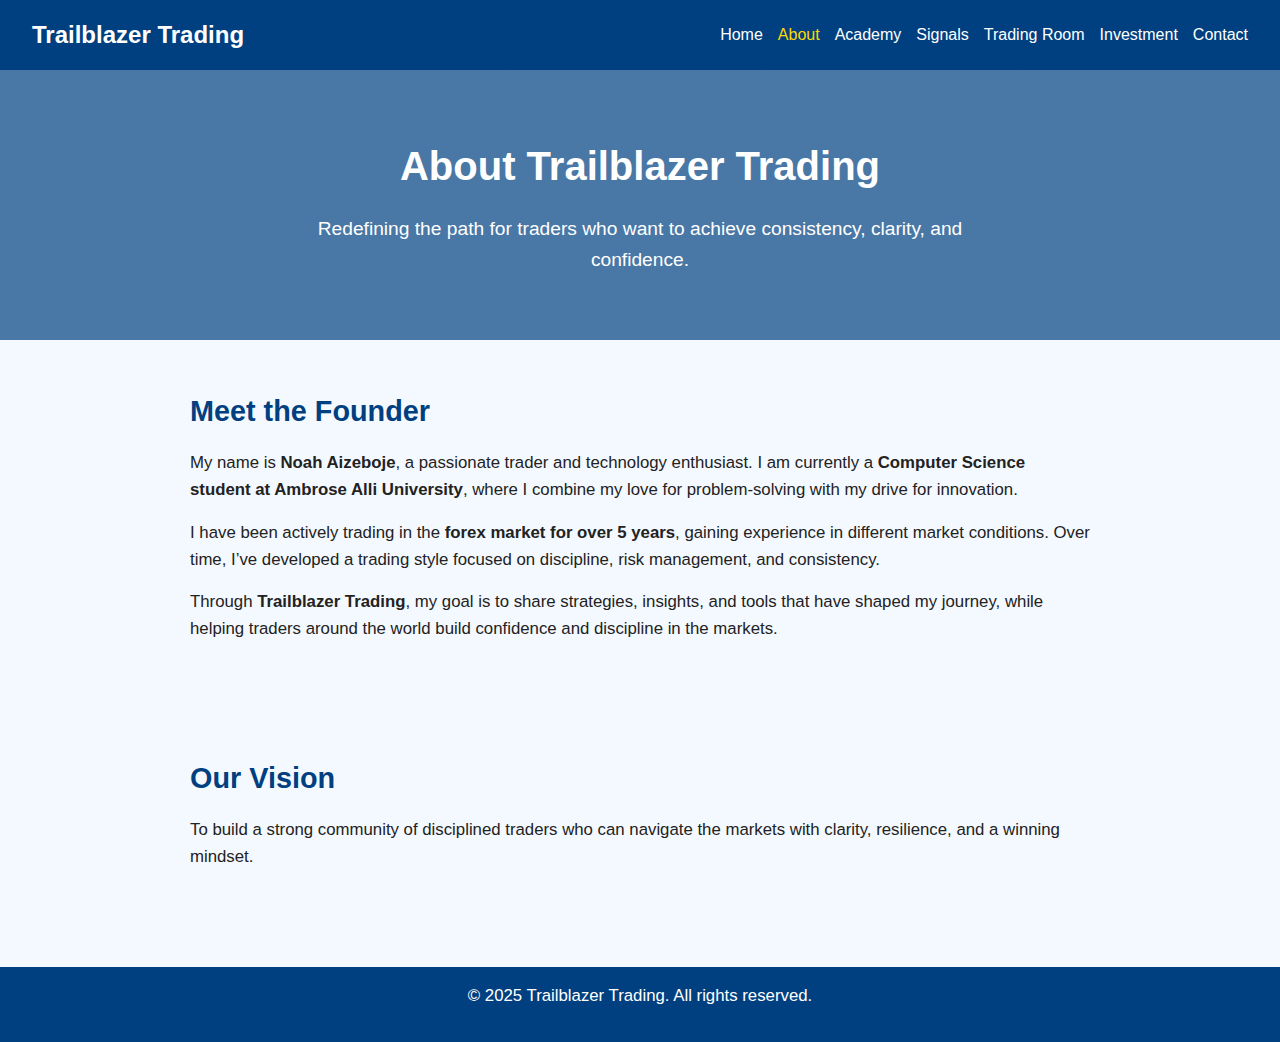
<file: about.html>
<!DOCTYPE html>
<html lang="en">
<head>
  <meta charset="UTF-8">
  <meta name="viewport" content="width=device-width, initial-scale=1.0">
  <title>About Us | Trailblazer Trading</title>
  <style>
    /* Reset */
    * {
      margin: 0;
      padding: 0;
      box-sizing: border-box;
    }

    body {
      font-family: "Segoe UI", Tahoma, Geneva, Verdana, sans-serif;
      line-height: 1.6;
      background: #f4f9ff;
      color: #222;
    }

    /* Navbar */
    nav {
      display: flex;
      justify-content: space-between;
      align-items: center;
      background: #004080;
      padding: 1rem 2rem;
      position: relative;
    }

    nav .logo {
      font-size: 1.5rem;
      font-weight: bold;
      color: #fff;
    }

    nav .menu {
      display: flex;
      gap: 15px;
    }

    nav .menu a {
      color: #fff;
      text-decoration: none;
      font-weight: 500;
      transition: color 0.3s;
    }

    nav .menu a:hover,
    nav .menu a.active {
      color: #ffd700;
    }

    /* Toggle Button */
    .toggle {
      display: none;
      flex-direction: column;
      cursor: pointer;
    }

    .toggle span {
      height: 3px;
      width: 25px;
      background: #fff;
      margin: 4px 0;
      border-radius: 5px;
    }

    /* Responsive */
    @media (max-width: 768px) {
      nav .menu {
        display: none;
        position: absolute;
        top: 60px;
        right: 0;
        background: #004080;
        flex-direction: column;
        width: 100%;
        text-align: center;
        padding: 1rem 0;
      }

      nav .menu.show {
        display: flex;
      }

      .toggle {
        display: flex;
      }
    }

    /* Hero Section */
    .hero {
      background: linear-gradient(rgba(0,64,128,0.7), rgba(0,64,128,0.7)),
                  url("https://source.unsplash.com/1600x600/?forex,trading,finance") center/cover;
      color: #fff;
      text-align: center;
      padding: 4rem 2rem;
    }

    .hero h1 {
      font-size: 2.5rem;
      margin-bottom: 1rem;
    }

    .hero p {
      font-size: 1.2rem;
      max-width: 700px;
      margin: auto;
    }

    /* Section Styles */
    section {
      padding: 3rem 2rem;
    }

    .container {
      max-width: 900px;
      margin: auto;
    }

    h2 {
      color: #004080;
      margin-bottom: 1rem;
      font-size: 1.8rem;
    }

    p {
      margin-bottom: 1rem;
      font-size: 1.05rem;
    }

    /* Footer */
    footer {
      background: #004080;
      color: #fff;
      text-align: center;
      padding: 1rem;
      margin-top: 2rem;
    }
  </style>
</head>
<body>

  <!-- Navigation -->
  <nav>
    <div class="logo">Trailblazer Trading</div>
    <div class="toggle" onclick="toggleMenu()">
      <span></span>
      <span></span>
      <span></span>
    </div>
    <div class="menu" id="menu">
      <a href="index.html">Home</a>
      <a href="about.html" class="active">About</a>
      <a href="academy.html">Academy</a>
      <a href="signals.html">Signals</a>
      <a href="trading.html">Trading Room</a>
      <a href="investment.html">Investment</a>
      <a href="contact.html">Contact</a>
    </div>
  </nav>

  <!-- Hero Section -->
  <section class="hero">
    <h1>About Trailblazer Trading</h1>
    <p>Redefining the path for traders who want to achieve consistency, clarity, and confidence.</p>
  </section>

  <!-- About Section -->
  <section class="about">
    <div class="container">
      <h2>Meet the Founder</h2>
      <p>
        My name is <strong>Noah Aizeboje</strong>, a passionate trader and technology enthusiast.  
        I am currently a <strong>Computer Science student at Ambrose Alli University</strong>, 
        where I combine my love for problem-solving with my drive for innovation.  
      </p>
      <p>
        I have been actively trading in the <strong>forex market for over 5 years</strong>, 
        gaining experience in different market conditions. Over time, I’ve developed a trading 
        style focused on discipline, risk management, and consistency.  
      </p>
      <p>
        Through <strong>Trailblazer Trading</strong>, my goal is to share strategies, insights, 
        and tools that have shaped my journey, while helping traders around the world build 
        confidence and discipline in the markets.
      </p>
    </div>
  </section>

  <!-- Vision Section -->
  <section class="vision">
    <div class="container">
      <h2>Our Vision</h2>
      <p>
        To build a strong community of disciplined traders who can navigate the markets 
        with clarity, resilience, and a winning mindset.
      </p>
    </div>
  </section>

  <!-- Footer -->
  <footer>
    <p>&copy; 2025 Trailblazer Trading. All rights reserved.</p>
  </footer>

  <script>
    function toggleMenu() {
      document.getElementById("menu").classList.toggle("show");
    }
  </script>

</body>
</html>
</file>
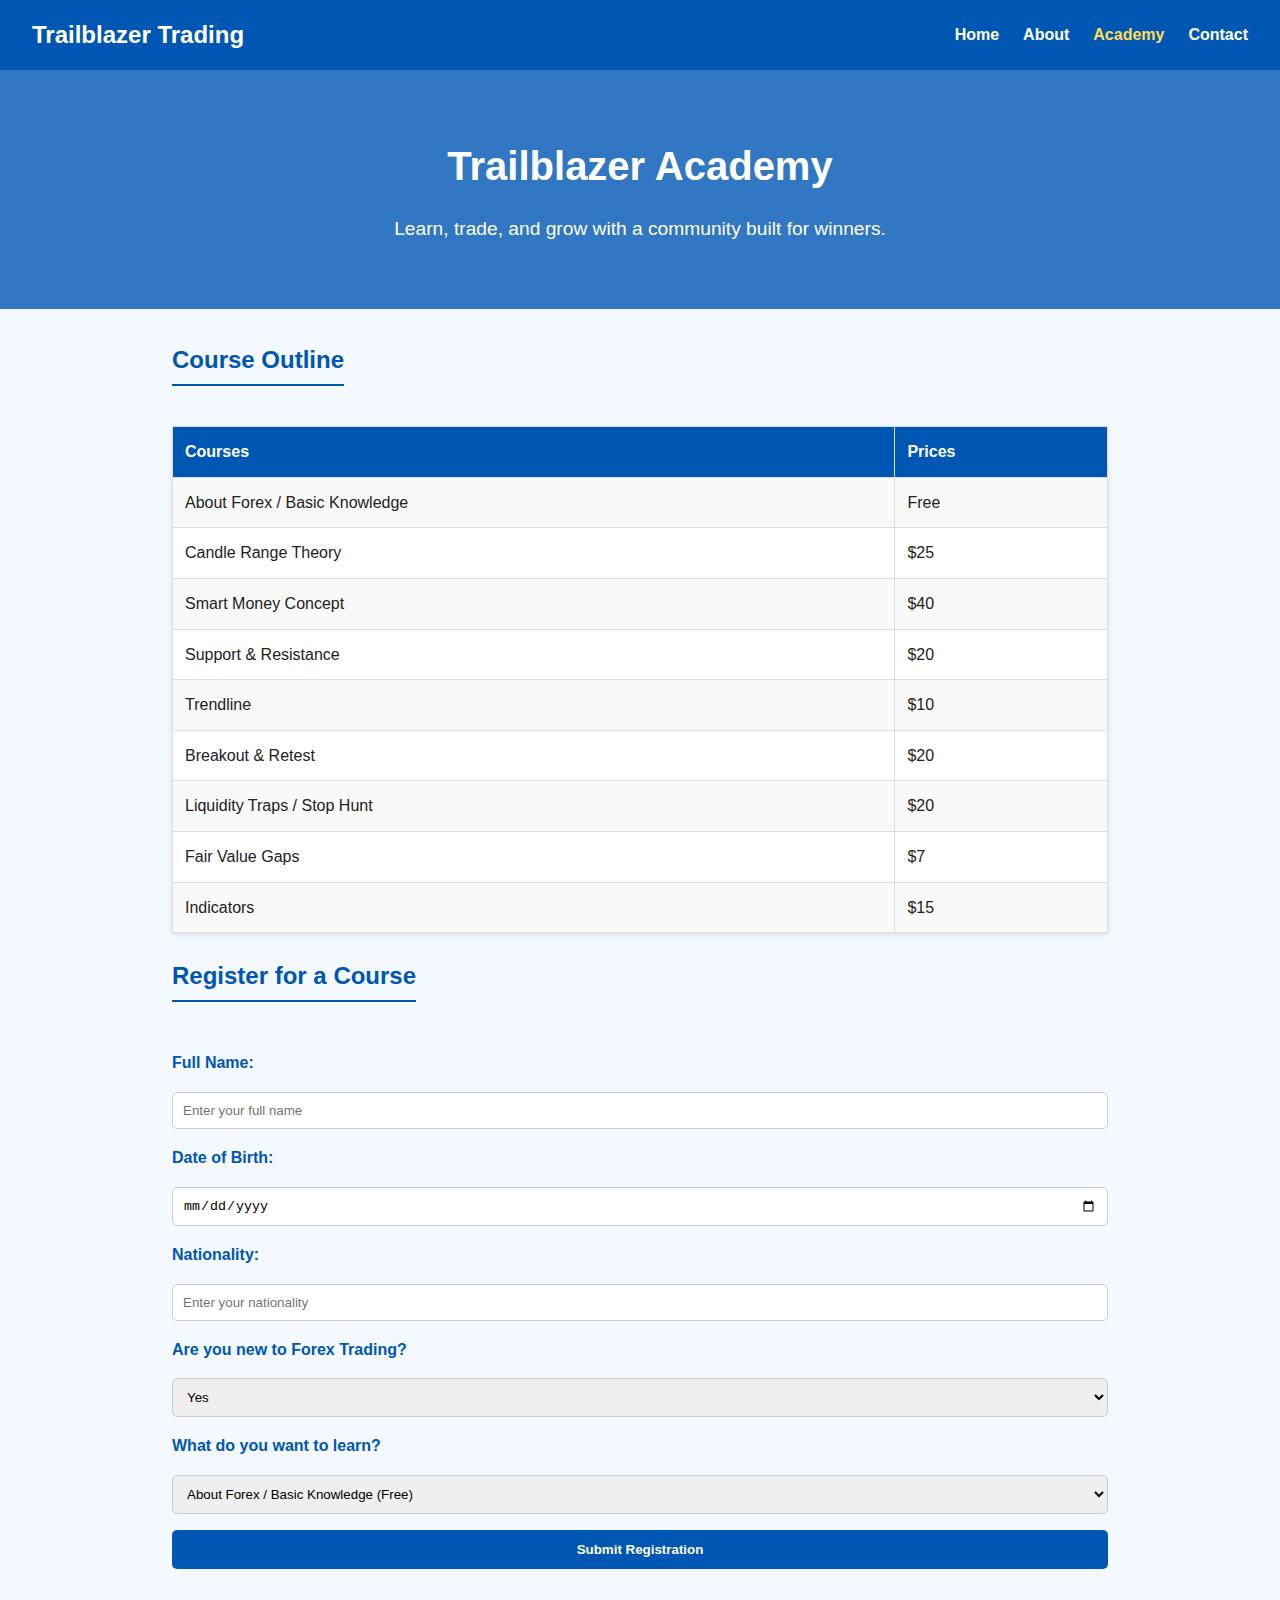
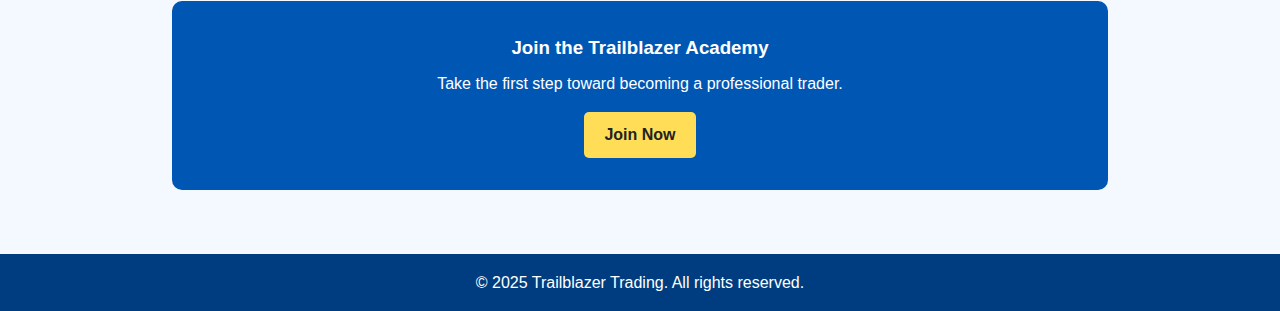
<file: Academy.html>
<!DOCTYPE html>  
<html lang="en">  
<head>  
  <meta charset="UTF-8">  
  <meta name="viewport" content="width=device-width, initial-scale=1.0">  
  <title>Academy - Trailblazer Trading</title>  
  <style>
    /* General Reset */
    * {
      margin: 0;
      padding: 0;
      box-sizing: border-box;
    }

    body {
      font-family: Arial, sans-serif;
      line-height: 1.6;
      background: #f4f9ff;
      color: #222;
    }

    /* Navbar */
    header {
      background: #0056b3;
      color: white;
      padding: 1rem 2rem;
    }

    .navbar {
      display: flex;
      justify-content: space-between;
      align-items: center;
    }

    .logo {
      font-size: 1.5rem;
      font-weight: bold;
    }

    .nav-links {
      list-style: none;
      display: flex;
      gap: 1.5rem;
    }

    .nav-links a {
      color: white;
      text-decoration: none;
      font-weight: bold;
      transition: 0.3s;
    }

    .nav-links a:hover,
    .nav-links .active {
      color: #ffdd57;
    }

    /* Hero Section */
    .hero {
      text-align: center;
      background: linear-gradient(rgba(0, 86, 179, 0.8), rgba(0, 86, 179, 0.8)),
                  url("https://images.unsplash.com/photo-1569025690938-a00729c9e1f9?ixlib=rb-4.0.3&auto=format&fit=crop&w=1350&q=80") center/cover;
      color: white;
      padding: 4rem 2rem;
    }

    .hero h1 {
      font-size: 2.5rem;
      margin-bottom: 1rem;
    }

    .hero p {
      font-size: 1.2rem;
    }

    /* Academy Content */
    .academy-content {
      padding: 2rem;
      max-width: 1000px;
      margin: auto;
    }

    .academy-content h2 {
      color: #0056b3;
      margin-bottom: 1rem;
      border-bottom: 2px solid #0056b3;
      display: inline-block;
      padding-bottom: 0.3rem;
    }

    /* Table */
    .course-table {
      width: 100%;
      border-collapse: collapse;
      margin: 1.5rem 0;
      background: white;
      box-shadow: 0 2px 6px rgba(0,0,0,0.1);
    }

    .course-table th, .course-table td {
      border: 1px solid #ddd;
      padding: 12px;
      text-align: left;
    }

    .course-table th {
      background: #0056b3;
      color: white;
    }

    .course-table tr:nth-child(even) {
      background: #f9f9f9;
    }

    /* Form */
    .enroll-form {
      margin: 2rem 0;
      display: flex;
      flex-direction: column;
      gap: 1rem;
    }

    .enroll-form label {
      font-weight: bold;
      color: #0056b3;
    }

    .enroll-form input, 
    .enroll-form select {
      padding: 10px;
      border: 1px solid #ccc;
      border-radius: 5px;
    }

    .enroll-form button {
      background: #0056b3;
      color: white;
      padding: 12px;
      border: none;
      border-radius: 5px;
      cursor: pointer;
      font-weight: bold;
      transition: 0.3s;
    }

    .enroll-form button:hover {
      background: #003d80;
    }

    /* CTA Box */
    .cta-box {
      background: #0056b3;
      color: white;
      text-align: center;
      padding: 2rem;
      margin-top: 2rem;
      border-radius: 10px;
    }

    .cta-box h3 {
      margin-bottom: 0.5rem;
    }

    .cta-box .btn {
      display: inline-block;
      margin-top: 1rem;
      padding: 10px 20px;
      background: #ffdd57;
      color: #222;
      border-radius: 5px;
      text-decoration: none;
      font-weight: bold;
      transition: 0.3s;
    }

    .cta-box .btn:hover {
      background: #ffc107;
    }

    /* Footer */
    footer {
      text-align: center;
      background: #003d80;
      color: white;
      padding: 1rem;
      margin-top: 2rem;
    }
  </style>  
</head>  
<body class="academy-page">  
  <header>  
    <nav class="navbar">  
      <div class="logo">Trailblazer Trading</div>  
      <ul class="nav-links">  
        <li><a href="index.html">Home</a></li>  
        <li><a href="about.html">About</a></li>  
        <li><a href="academy.html" class="active">Academy</a></li>  
        <li><a href="contact.html">Contact</a></li>  
      </ul>  
    </nav>  
  </header>  
  
  <section class="hero">  
    <h1>Trailblazer Academy</h1>  
    <p>Learn, trade, and grow with a community built for winners.</p>  
  </section>  
  
  <section class="academy-content">  
    <h2>Course Outline</h2>  
    <table class="course-table">  
      <tr>  
        <th>Courses</th>  
        <th>Prices</th>  
      </tr>  
      <tr><td>About Forex / Basic Knowledge</td><td>Free</td></tr>  
      <tr><td>Candle Range Theory</td><td>$25</td></tr>  
      <tr><td>Smart Money Concept</td><td>$40</td></tr>  
      <tr><td>Support & Resistance</td><td>$20</td></tr>  
      <tr><td>Trendline</td><td>$10</td></tr>  
      <tr><td>Breakout & Retest</td><td>$20</td></tr>  
      <tr><td>Liquidity Traps / Stop Hunt</td><td>$20</td></tr>  
      <tr><td>Fair Value Gaps</td><td>$7</td></tr>  
      <tr><td>Indicators</td><td>$15</td></tr>  
    </table>  
  
    <h2>Register for a Course</h2>  
    <form class="enroll-form" action="#" method="post">  
      <label for="name">Full Name:</label>  
      <input type="text" id="name" name="name" placeholder="Enter your full name" required>  
  
      <label for="dob">Date of Birth:</label>  
      <input type="date" id="dob" name="dob" required>  
  
      <label for="nationality">Nationality:</label>  
      <input type="text" id="nationality" name="nationality" placeholder="Enter your nationality" required>  
  
      <label for="new">Are you new to Forex Trading?</label>  
      <select id="new" name="new">  
        <option value="Yes">Yes</option>  
        <option value="No">No</option>  
      </select>  
  
      <label for="course">What do you want to learn?</label>  
      <select id="course" name="course" required>  
        <option value="About Forex">About Forex / Basic Knowledge (Free)</option>  
        <option value="Candle Range Theory">Candle Range Theory - $25</option>  
        <option value="Smart Money Concept">Smart Money Concept - $40</option>  
        <option value="Support & Resistance">Support & Resistance - $20</option>  
        <option value="Trendline">Trendline - $10</option>  
        <option value="Breakout & Retest">Breakout & Retest - $20</option>  
        <option value="Liquidity Traps">Liquidity Traps / Stop Hunt - $20</option>  
        <option value="Fair Value Gaps">Fair Value Gaps - $7</option>  
        <option value="Indicators">Indicators - $15</option>  
      </select>  
  
      <button type="submit">Submit Registration</button>  
    </form>  
  
    <div class="cta-box">  
      <h3>Join the Trailblazer Academy</h3>  
      <p>Take the first step toward becoming a professional trader.</p>  
      <a href="contact.html" class="btn">Join Now</a>  
    </div>  
  </section>  
  
  <footer>  
    <p>&copy; 2025 Trailblazer Trading. All rights reserved.</p>  
  </footer>  
</body>  
</html>
</file>
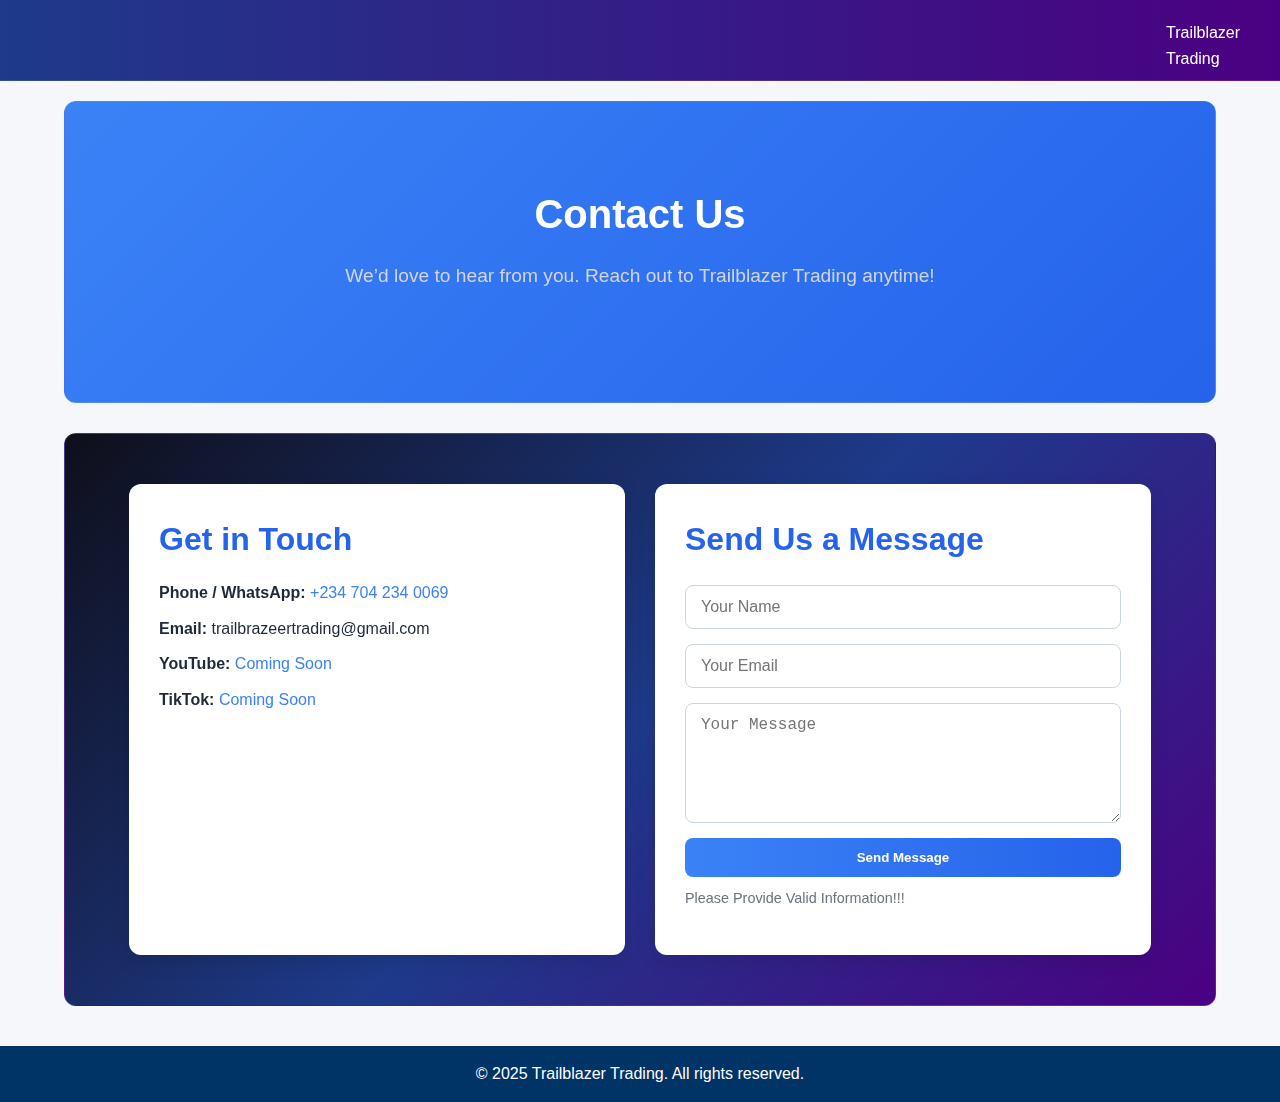
<file: Contact.html>
<!DOCTYPE html>
<html lang="en">
<head>
  <meta charset="UTF-8">
  <meta name="viewport" content="width=device-width, initial-scale=1.0">
  <title>Contact Us - Trailblazer Trading</title>
  <link rel="stylesheet" href="style.css">
</head>
<body>
  <header>
    <nav class="navbar">
      <div class="logo">Trailblazer Trading</div>
      <ul class="nav-links">
        <li><a href="index.html">Home</a></li>
        <li><a href="about.html">About</a></li>
        <li><a href="contact.html" class="active">Contact</a></li>
      </ul>
    </nav>
  </header>

  <section class="hero">
    <h1>Contact Us</h1>
    <p>We’d love to hear from you. Reach out to Trailblazer Trading anytime!</p>
  </section>

  <section class="contact-container">
    <div class="contact-info">
      <h2>Get in Touch</h2>
      <p><strong>Phone / WhatsApp:</strong> <a href="https://wa.me/2347042340069" target="_blank">+234 704 234 0069</a></p>
      <p><strong>Email:</strong> trailbrazeertrading@gmail.com </p>
      <p><strong>YouTube:</strong> <a href="#" target="_blank">Coming Soon</a></p>
      <p><strong>TikTok:</strong> <a href="#" target="_blank">Coming Soon</a></p>
    </div>

    <div class="contact-form">
      <h2>Send Us a Message</h2>
      <form>
        <input type="text" name="name" placeholder="Your Name" required>
        <input type="email" name="email" placeholder="Your Email" required>
        <textarea name="message" placeholder="Your Message" required></textarea>
        <button type="submit">Send Message</button>
      </form>
      <p class="note"> Please Provide Valid Information!!! </p>
    </div>
  </section>

  <footer>
    <p>&copy; 2025 Trailblazer Trading. All rights reserved.</p>
  </footer>
</body>
</html>
</file>
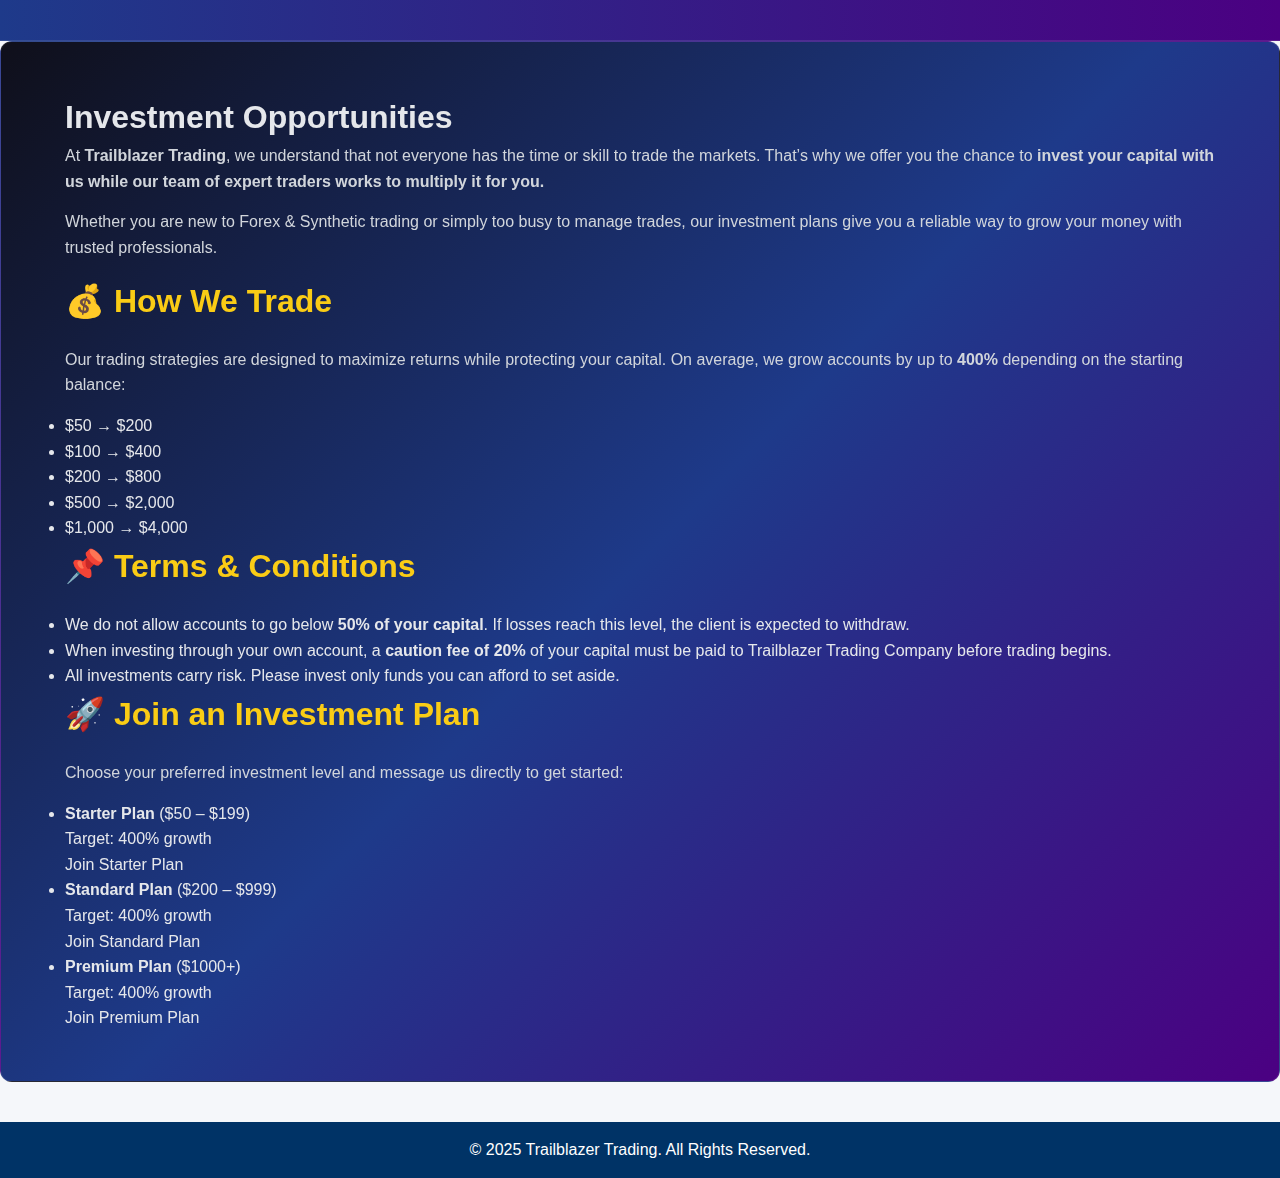
<file: investment.html>
<!DOCTYPE html>
<html lang="en">
<head>
  <meta charset="UTF-8">
  <meta name="viewport" content="width=device-width, initial-scale=1.0">
  <title>Investment - Trailblazer Trading</title>
  <link rel="stylesheet" href="style.css">
</head>
<body>
  <header>
    <nav>
      <ul>
        <li><a href="index.html">Home</a></li>
        <li><a href="about.html">About</a></li>
        <li><a href="academy.html">Academy</a></li>
        <li><a href="livetrading.html">Live Trading</a></li>
        <li><a href="signals.html">Signals</a></li>
        <li><a href="investment.html" class="active">Investment</a></li>
        <li><a href="contact.html">Contact</a></li>
      </ul>
    </nav>
  </header>

  <main>
    <section>
      <h1>Investment Opportunities</h1>
      <p>
        At <strong>Trailblazer Trading</strong>, we understand that not everyone has the time or skill to trade the markets. 
        That’s why we offer you the chance to <strong>invest your capital with us while our team of expert traders 
        works to multiply it for you.</strong>
      </p>

      <p>
        Whether you are new to Forex & Synthetic trading or simply too busy to manage trades, 
        our investment plans give you a reliable way to grow your money with trusted professionals.
      </p>

      <h2>💰 How We Trade</h2>
      <p>Our trading strategies are designed to maximize returns while protecting your capital. On average, we grow accounts by up to <strong>400%</strong> depending on the starting balance:</p>
      <ul>
        <li>$50 → $200</li>
        <li>$100 → $400</li>
        <li>$200 → $800</li>
        <li>$500 → $2,000</li>
        <li>$1,000 → $4,000</li>
      </ul>

      <h2>📌 Terms & Conditions</h2>
      <ul>
        <li>We do not allow accounts to go below <strong>50% of your capital</strong>. If losses reach this level, the client is expected to withdraw.</li>
        <li>When investing through your own account, a <strong>caution fee of 20%</strong> of your capital must be paid to Trailblazer Trading Company before trading begins.</li>
        <li>All investments carry risk. Please invest only funds you can afford to set aside.</li>
      </ul>

      <h2>🚀 Join an Investment Plan</h2>
      <p>Choose your preferred investment level and message us directly to get started:</p>

      <div class="investment-plans">
        <ul>
          <li>
            <strong>Starter Plan</strong> ($50 – $199)<br>
            Target: 400% growth<br>
            <a href="https://wa.me/2347042340069?text=Hello%20my%20name%20is%20()%20and%20I%20am%20interested%20in%20the%20Starter%20investment%20plan%20with%20()%20capital." target="_blank">
              Join Starter Plan
            </a>
          </li>
          <li>
            <strong>Standard Plan</strong> ($200 – $999)<br>
            Target: 400% growth<br>
            <a href="https://wa.me/2347042340069?text=Hello%20my%20name%20is%20()%20and%20I%20am%20interested%20in%20the%20Standard%20investment%20plan%20with%20()%20capital." target="_blank">
              Join Standard Plan
            </a>
          </li>
          <li>
            <strong>Premium Plan</strong> ($1000+)<br>
            Target: 400% growth<br>
            <a href="https://wa.me/2347042340069?text=Hello%20my%20name%20is%20()%20and%20I%20am%20interested%20in%20the%20Premium%20investment%20plan%20with%20()%20capital." target="_blank">
              Join Premium Plan
            </a>
          </li>
        </ul>
      </div>
    </section>
  </main>

  <footer>
    <p>© 2025 Trailblazer Trading. All Rights Reserved.</p>
  </footer>
</body>
</html>
</file>
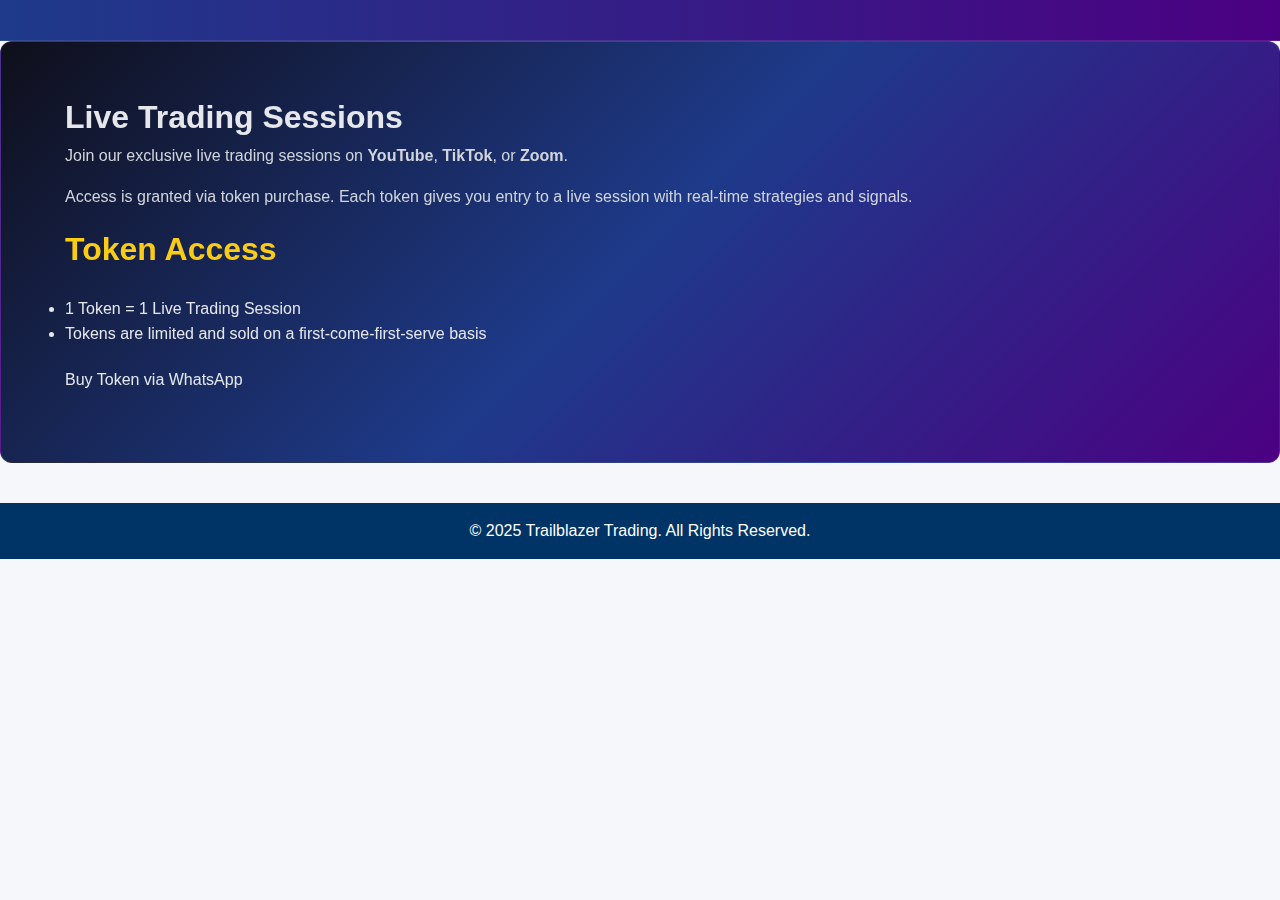
<file: livetrading.html>
<!DOCTYPE html>
<html lang="en">
<head>
  <meta charset="UTF-8">
  <meta name="viewport" content="width=device-width, initial-scale=1.0">
  <title>Live Trading - Trailblazer Trading</title>
  <link rel="stylesheet" href="style.css">
</head>
<body>
  <header>
    <nav>
      <ul>
        <li><a href="index.html">Home</a></li>
        <li><a href="about.html">About</a></li>
        <li><a href="academy.html">Academy</a></li>
        <li><a href="livetrading.html" class="active">Live Trading</a></li>
        <li><a href="contact.html">Contact</a></li>
      </ul>
    </nav>
  </header>

  <main>
    <section>
      <h1>Live Trading Sessions</h1>
      <p>Join our exclusive live trading sessions on <strong>YouTube</strong>, <strong>TikTok</strong>, or <strong>Zoom</strong>.</p>
      <p>Access is granted via token purchase. Each token gives you entry to a live session with real-time strategies and signals.</p>

      <h2>Token Access</h2>
      <ul>
        <li>1 Token = 1 Live Trading Session</li>
        <li>Tokens are limited and sold on a first-come-first-serve basis</li>
      </ul>

      <div style="margin:20px 0;">
        <a href="https://wa.me/2347042340069" target="_blank" class="btn">Buy Token via WhatsApp</a>
      </div>
    </section>
  </main>

  <footer>
    <p>© 2025 Trailblazer Trading. All Rights Reserved.</p>
  </footer>
</body>
</html>
</file>
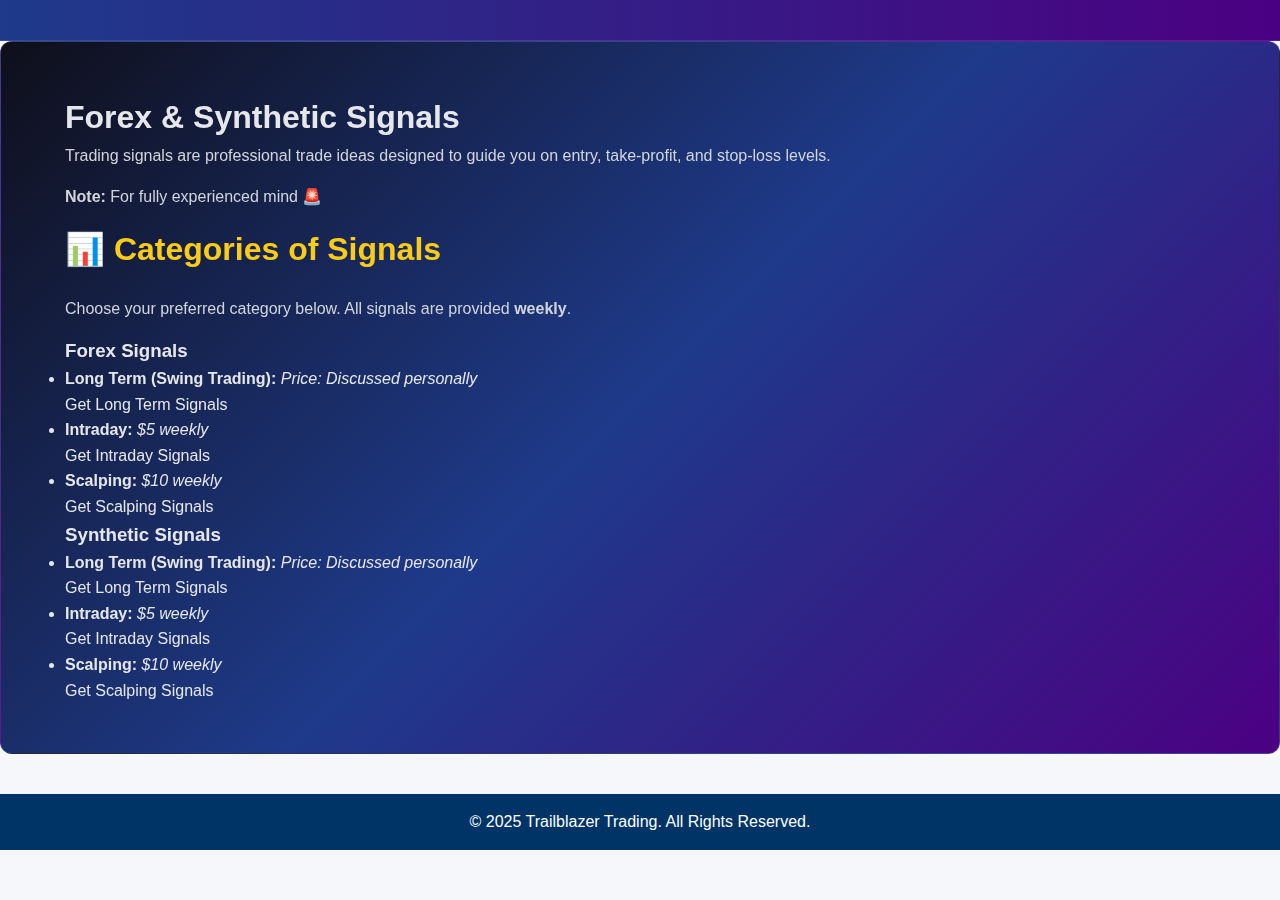
<file: Signal.html>
<!DOCTYPE html>
<html lang="en">
<head>
  <meta charset="UTF-8">
  <meta name="viewport" content="width=device-width, initial-scale=1.0">
  <title>Signals - Trailblazer Trading</title>
  <link rel="stylesheet" href="style.css">
</head>
<body>
  <header>
    <nav>
      <ul>
        <li><a href="index.html">Home</a></li>
        <li><a href="about.html">About</a></li>
        <li><a href="academy.html">Academy</a></li>
        <li><a href="livetrading.html">Live Trading</a></li>
        <li><a href="signals.html" class="active">Signals</a></li>
        <li><a href="contact.html">Contact</a></li>
      </ul>
    </nav>
  </header>

  <main>
    <section>
      <h1>Forex & Synthetic Signals</h1>
      <p>
        Trading signals are professional trade ideas designed to guide you on entry, 
        take-profit, and stop-loss levels. 
      </p>
      <p><strong>Note:</strong> For fully experienced mind 🚨</p>

      <h2>📊 Categories of Signals</h2>
      <p>Choose your preferred category below. All signals are provided <strong>weekly</strong>.</p>

      <div class="signal-category">
        <h3>Forex Signals</h3>
        <ul>
          <li>
            <strong>Long Term (Swing Trading):</strong> <em>Price: Discussed personally</em><br>
            <a href="https://wa.me/2347042340069?text=Hello%20my%20name%20is%20()%20and%20I%20am%20coming%20for%20Long%20Term%20Forex%20signals%20at%20(personally%20discussed)%20weekly." target="_blank">
              Get Long Term Signals
            </a>
          </li>
          <li>
            <strong>Intraday:</strong> <em>$5 weekly</em><br>
            <a href="https://wa.me/2347042340069?text=Hello%20my%20name%20is%20()%20and%20I%20am%20coming%20for%20Intraday%20Forex%20signals%20at%20$5%20weekly." target="_blank">
              Get Intraday Signals
            </a>
          </li>
          <li>
            <strong>Scalping:</strong> <em>$10 weekly</em><br>
            <a href="https://wa.me/2347042340069?text=Hello%20my%20name%20is%20()%20and%20I%20am%20coming%20for%20Scalping%20Forex%20signals%20at%20$10%20weekly." target="_blank">
              Get Scalping Signals
            </a>
          </li>
        </ul>
      </div>

      <div class="signal-category">
        <h3>Synthetic Signals</h3>
        <ul>
          <li>
            <strong>Long Term (Swing Trading):</strong> <em>Price: Discussed personally</em><br>
            <a href="https://wa.me/2347042340069?text=Hello%20my%20name%20is%20()%20and%20I%20am%20coming%20for%20Long%20Term%20Synthetic%20signals%20at%20(personally%20discussed)%20weekly." target="_blank">
              Get Long Term Signals
            </a>
          </li>
          <li>
            <strong>Intraday:</strong> <em>$5 weekly</em><br>
            <a href="https://wa.me/2347042340069?text=Hello%20my%20name%20is%20()%20and%20I%20am%20coming%20for%20Intraday%20Synthetic%20signals%20at%20$5%20weekly." target="_blank">
              Get Intraday Signals
            </a>
          </li>
          <li>
            <strong>Scalping:</strong> <em>$10 weekly</em><br>
            <a href="https://wa.me/2347042340069?text=Hello%20my%20name%20is%20()%20and%20I%20am%20coming%20for%20Scalping%20Synthetic%20signals%20at%20$10%20weekly." target="_blank">
              Get Scalping Signals
            </a>
          </li>
        </ul>
      </div>

    </section>
  </main>

  <footer>
    <p>© 2025 Trailblazer Trading. All Rights Reserved.</p>
  </footer>
</body>
</html>
</file>
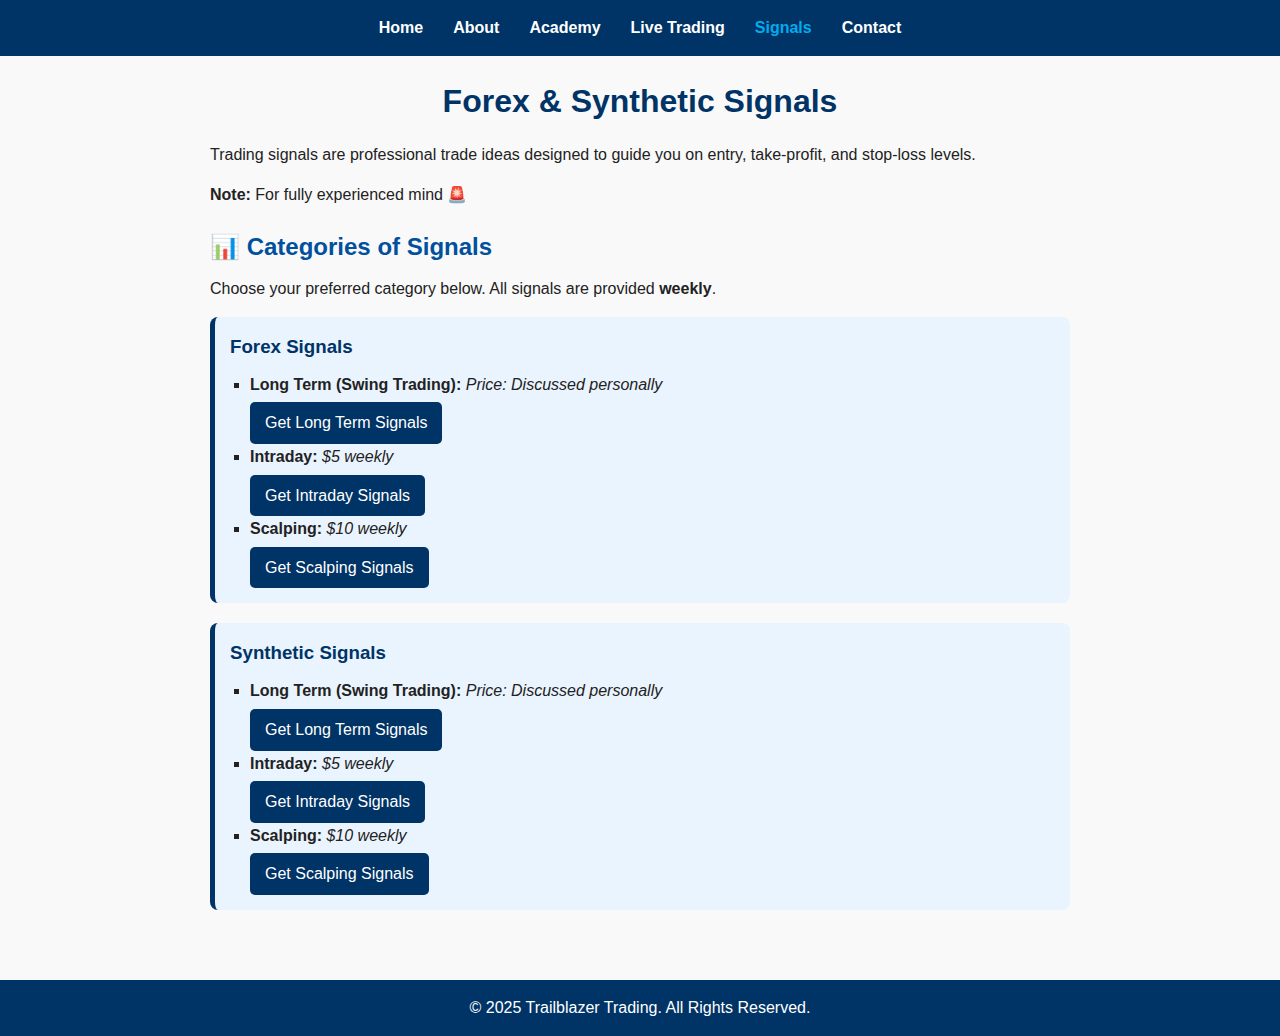
<file: signal.html>
<!DOCTYPE html>
<html lang="en">
<head>
  <meta charset="UTF-8">
  <meta name="viewport" content="width=device-width, initial-scale=1.0">
  <title>Signals - Trailblazer Trading</title>
  <style>
    /* General reset */
    * {
      margin: 0;
      padding: 0;
      box-sizing: border-box;
    }

    body {
      font-family: Arial, sans-serif;
      line-height: 1.6;
      background-color: #f9f9f9;
      color: #222;
    }

    /* Header */
    header {
      background: #003366;
      color: #fff;
      padding: 15px 20px;
    }

    nav ul {
      list-style: none;
      display: flex;
      justify-content: center;
      flex-wrap: wrap;
    }

    nav ul li {
      margin: 0 15px;
    }

    nav ul li a {
      text-decoration: none;
      color: white;
      font-weight: bold;
      transition: color 0.3s ease;
    }

    nav ul li a:hover,
    nav ul li a.active {
      color: #00aced;
    }

    /* Main */
    main {
      padding: 20px;
      max-width: 900px;
      margin: auto;
    }

    main h1 {
      text-align: center;
      color: #003366;
      margin-bottom: 15px;
    }

    main p {
      margin-bottom: 15px;
    }

    h2 {
      margin: 20px 0 10px;
      color: #00509e;
    }

    .signal-category {
      background: #eaf4ff;
      border-left: 5px solid #003366;
      padding: 15px;
      margin-bottom: 20px;
      border-radius: 8px;
    }

    .signal-category h3 {
      color: #003366;
      margin-bottom: 10px;
    }

    .signal-category ul {
      list-style: square;
      padding-left: 20px;
    }

    .signal-category a {
      display: inline-block;
      margin-top: 5px;
      padding: 8px 15px;
      background: #003366;
      color: white;
      border-radius: 5px;
      text-decoration: none;
      transition: background 0.3s ease;
    }

    .signal-category a:hover {
      background: #00509e;
    }

    /* Footer */
    footer {
      text-align: center;
      padding: 15px;
      margin-top: 30px;
      background: #003366;
      color: white;
    }
  </style>
</head>
<body>
  <header>
    <nav>
      <ul>
        <li><a href="index.html">Home</a></li>
        <li><a href="about.html">About</a></li>
        <li><a href="academy.html">Academy</a></li>
        <li><a href="livetrading.html">Live Trading</a></li>
        <li><a href="signals.html" class="active">Signals</a></li>
        <li><a href="contact.html">Contact</a></li>
      </ul>
    </nav>
  </header>

  <main>
    <section>
      <h1>Forex & Synthetic Signals</h1>
      <p>
        Trading signals are professional trade ideas designed to guide you on entry, 
        take-profit, and stop-loss levels. 
      </p>
      <p><strong>Note:</strong> For fully experienced mind 🚨</p>

      <h2>📊 Categories of Signals</h2>
      <p>Choose your preferred category below. All signals are provided <strong>weekly</strong>.</p>

      <div class="signal-category">
        <h3>Forex Signals</h3>
        <ul>
          <li>
            <strong>Long Term (Swing Trading):</strong> <em>Price: Discussed personally</em><br>
            <a href="https://wa.me/2347042340069?text=Hello%20my%20name%20is%20()%20and%20I%20am%20coming%20for%20Long%20Term%20Forex%20signals%20at%20(personally%20discussed)%20weekly." target="_blank">
              Get Long Term Signals
            </a>
          </li>
          <li>
            <strong>Intraday:</strong> <em>$5 weekly</em><br>
            <a href="https://wa.me/2347042340069?text=Hello%20my%20name%20is%20()%20and%20I%20am%20coming%20for%20Intraday%20Forex%20signals%20at%20$5%20weekly." target="_blank">
              Get Intraday Signals
            </a>
          </li>
          <li>
            <strong>Scalping:</strong> <em>$10 weekly</em><br>
            <a href="https://wa.me/2347042340069?text=Hello%20my%20name%20is%20()%20and%20I%20am%20coming%20for%20Scalping%20Forex%20signals%20at%20$10%20weekly." target="_blank">
              Get Scalping Signals
            </a>
          </li>
        </ul>
      </div>

      <div class="signal-category">
        <h3>Synthetic Signals</h3>
        <ul>
          <li>
            <strong>Long Term (Swing Trading):</strong> <em>Price: Discussed personally</em><br>
            <a href="https://wa.me/2347042340069?text=Hello%20my%20name%20is%20()%20and%20I%20am%20coming%20for%20Long%20Term%20Synthetic%20signals%20at%20(personally%20discussed)%20weekly." target="_blank">
              Get Long Term Signals
            </a>
          </li>
          <li>
            <strong>Intraday:</strong> <em>$5 weekly</em><br>
            <a href="https://wa.me/2347042340069?text=Hello%20my%20name%20is%20()%20and%20I%20am%20coming%20for%20Intraday%20Synthetic%20signals%20at%20$5%20weekly." target="_blank">
              Get Intraday Signals
            </a>
          </li>
          <li>
            <strong>Scalping:</strong> <em>$10 weekly</em><br>
            <a href="https://wa.me/2347042340069?text=Hello%20my%20name%20is%20()%20and%20I%20am%20coming%20for%20Scalping%20Synthetic%20signals%20at%20$10%20weekly." target="_blank">
              Get Scalping Signals
            </a>
          </li>
        </ul>
      </div>

    </section>
  </main>

  <footer>
    <p>© 2025 Trailblazer Trading. All Rights Reserved.</p>
  </footer>
</body>
</html>
</file>
<file: style.css>
/* Global Reset */
* {
  margin: 0;
  padding: 0;
  box-sizing: border-box;
}

body {
  font-family: 'Inter', sans-serif;
  background-color: #0f0f1a; /* dark background behind sections */
  color: #e5e7eb;
  line-height: 1.6;
}

a {
  text-decoration: none;
  color: inherit;
}

/* Header / Navigation */
header {
  display: flex;
  justify-content: space-between;
  align-items: center;
  padding: 20px 5%;
  background: linear-gradient(90deg, #1e3a8a, #4b0082);
  color: white;
  position: sticky;
  top: 0;
  z-index: 1000;
  border-bottom: 1px solid rgba(255, 255, 255, 0.1);
}

header img {
  height: 50px;
}

/* Unique Nav Styling */
header nav {
  display: flex;
  align-items: center;
}

header nav ul {
  display: flex;
  list-style: none;
}

header nav ul li {
  position: relative;
  margin-left: 30px;
  font-weight: 600;
}

header nav ul li a {
  color: white;
  padding: 5px 0;
  position: relative;
  transition: 0.3s;
  font-size: 0.95rem;
}

header nav ul li a::after {
  content: '';
  position: absolute;
  left: 0;
  bottom: -3px;
  width: 0%;
  height: 2px;
  background: #facc15; /* golden accent */
  transition: 0.3s;
}

header nav ul li a:hover::after {
  width: 100%;
}

/* Dropdown Placeholder (if needed in future) */
header nav ul li ul {
  display: none;
  position: absolute;
  top: 35px;
  left: 0;
  background: rgba(30, 30, 60, 0.95);
  border-radius: 6px;
  min-width: 180px;
  backdrop-filter: blur(6px);
  box-shadow: 0 4px 12px rgba(0,0,0,0.4);
}

header nav ul li:hover ul {
  display: block;
}

header nav ul li ul li {
  margin: 0;
}

header nav ul li ul li a {
  padding: 10px 15px;
  display: block;
  color: #e5e7eb;
}

header nav ul li ul li a:hover {
  background: #3b3b7a;
}

/* Hero Section (unchanged blue gradient) */
.hero {
  padding: 100px 5%;
  text-align: center;
  color: white;
  background: linear-gradient(rgba(30,58,138,0.8), rgba(59,130,246,0.8)), url('candle-range.jpg') center/cover no-repeat;
}

.hero h1 {
  font-size: 2.5rem;
  margin-bottom: 20px;
  font-weight: 700;
}

.hero p {
  font-size: 1.2rem;
  margin-bottom: 30px;
}

.hero .btn {
  background: linear-gradient(90deg, #facc15, #eab308);
  color: #1f2937;
  padding: 12px 30px;
  border-radius: 8px;
  font-weight: 600;
  transition: 0.3s;
}

.hero .btn:hover {
  background: linear-gradient(90deg, #eab308, #facc15);
}

/* Main Sections Glassmorphism Dark Gradient */
section {
  padding: 50px 5%;
  background: linear-gradient(135deg, #0f0f1a, #1e3a8a, #4b0082);
  border-radius: 12px;
  margin-bottom: 30px;
  color: #e5e7eb;
  border: 1px solid rgba(255, 255, 255, 0.1);
  backdrop-filter: blur(8px);
}

/* Section Headings */
section h2 {
  font-size: 2rem;
  color: #facc15;
  margin-bottom: 20px;
}

/* Paragraphs */
section p {
  margin-bottom: 15px;
  color: #d1d5db;
}

/* Courses / Quick Links Cards */
.courses {
  display: grid;
  grid-template-columns: repeat(auto-fit, minmax(250px, 1fr));
  gap: 30px;
  margin-top: 30px;
}

.course {
  background: linear-gradient(135deg, rgba(30,30,50,0.85), rgba(30,30,60,0.85), rgba(75,0,130,0.85));
  backdrop-filter: blur(10px);
  padding: 25px;
  border-radius: 12px;
  box-shadow: 0 8px 24px rgba(0,0,0,0.5);
  transition: 0.3s;
  color: #e5e7eb;
  border: 1px solid rgba(255, 255, 255, 0.1);
}

.course:hover {
  transform: translateY(-5px);
  box-shadow: 0 12px 30px rgba(0,0,0,0.6);
}

.course h3 {
  margin-bottom: 15px;
  color: #facc15;
}

.course p {
  color: #d1d5db;
}

/* Footer */
footer {
  background: linear-gradient(90deg, #1e3a8a, #4b0082);
  color: white;
  text-align: center;
  padding: 30px 5%;
}

footer a:hover {
  color: #facc15;
}

/* Responsive */
@media(max-width: 768px){
  header {
    flex-direction: column;
    align-items: flex-start;
  }

  header nav ul {
    flex-wrap: wrap;
    margin-top: 10px;
  }

  header nav ul li {
    margin: 5px 15px 0 0;
  }

  header nav ul li ul {
    position: static;
  }
}

/* === Academy Page Clean Style === */
body.academy-page {
  background-color: #f5f7ff; /* soft light background */
  color: #1f2937; /* dark text for readability */
  font-family: 'Inter', sans-serif;
  line-height: 1.6;
}

/* Hero Section */
body.academy-page .hero {
  padding: 80px 5%;
  text-align: center;
  background: linear-gradient(135deg, #3b82f6, #2563eb); /* blue gradient */
  color: white;
  border-radius: 12px;
}

body.academy-page .hero h1 {
  font-size: 2.5rem;
  font-weight: 700;
  margin-bottom: 15px;
}

body.academy-page .hero p {
  font-size: 1.2rem;
  margin-bottom: 25px;
}

/* Academy Content Section */
body.academy-page .academy-content {
  padding: 50px 5%;
  background-color: white;
  border-radius: 12px;
  margin: 30px auto;
  box-shadow: 0 6px 20px rgba(0,0,0,0.1);
}

/* Headings */
body.academy-page .academy-content h2 {
  font-size: 2rem;
  color: #2563eb; /* blue accent */
  margin-bottom: 20px;
}

/* Tables */
body.academy-page .course-table {
  width: 100%;
  border-collapse: collapse;
  margin-bottom: 30px;
}

body.academy-page .course-table th, 
body.academy-page .course-table td {
  padding: 12px 15px;
  border: 1px solid #e0e7ff;
  text-align: left;
  color: #1f2937;
}

body.academy-page .course-table th {
  background: #3b82f6;
  color: white;
  font-weight: 600;
}

/* Form Styling */
body.academy-page .enroll-form {
  display: flex;
  flex-direction: column;
}

body.academy-page .enroll-form label {
  margin: 10px 0 5px 0;
  font-weight: 600;
  color: #1f2937;
}

body.academy-page .enroll-form input, 
body.academy-page .enroll-form select {
  padding: 10px;
  border-radius: 8px;
  border: 1px solid #cbd5e1;
  background-color: white;
  color: #1f2937;
  margin-bottom: 15px;
  font-size: 1rem;
}

body.academy-page .enroll-form input::placeholder {
  color: #94a3b8;
}

body.academy-page .enroll-form button {
  padding: 12px 25px;
  border: none;
  border-radius: 8px;
  background: linear-gradient(90deg, #3b82f6, #2563eb);
  color: white;
  font-weight: 600;
  cursor: pointer;
  transition: 0.3s;
}

body.academy-page .enroll-form button:hover {
  background: linear-gradient(90deg, #2563eb, #1d4ed8);
}

/* CTA Box */
body.academy-page .cta-box {
  margin-top: 30px;
  padding: 25px;
  background: #e0e7ff;
  border-radius: 12px;
  text-align: center;
}

body.academy-page .cta-box h3 {
  color: #1e40af; /* darker blue */
  margin-bottom: 10px;
}

body.academy-page .cta-box p {
  color: #1f2937;
  margin-bottom: 15px;
}

body.academy-page .cta-box .btn {
  background: linear-gradient(90deg, #3b82f6, #2563eb);
  color: white;
  padding: 10px 25px;
  border-radius: 8px;
  font-weight: 600;
  transition: 0.3s;
}

body.academy-page .cta-box .btn:hover {
  background: linear-gradient(90deg, #2563eb, #1d4ed8);
}

/* Footer */
body.academy-page footer {
  background: linear-gradient(90deg, #3b82f6, #2563eb);
  color: white;
  text-align: center;
  padding: 25px 5%;
  margin-top: 30px;
}

/* Responsive */
@media(max-width: 768px){
  body.academy-page .nav-links {
    flex-wrap: wrap;
    margin-top: 10px;
  }

  body.academy-page .nav-links li {
    margin: 8px 15px 0 0;
  }
}
/* Academy Course Table Styling */
.academy-page .course-table {
  width: 100%;
  border-collapse: collapse;
  margin: 2rem 0;
  background: #ffffff; /* white background */
  color: #1a1a1a;      /* dark text for readability */
  border-radius: 10px;
  overflow: hidden;
  box-shadow: 0 4px 12px rgba(0, 0, 0, 0.3);
}

.academy-page .course-table th,
.academy-page .course-table td {
  padding: 1rem;
  text-align: left;
  border-bottom: 1px solid #e0e0e0;
}

.academy-page .course-table th {
  background: linear-gradient(135deg, #004aad, #007bff);
  color: white;
  font-weight: bold;
}

.academy-page .course-table tr:hover td {
  background: rgba(0, 74, 173, 0.1);
}

/* === About Page Styling (Clean, Premium, Works) === */

/* Hero Section */
body.about-page .hero {
  text-align: center;
  padding: 80px 5%;
  background: linear-gradient(135deg, #3b82f6, #2563eb);
  color: white;
  border-radius: 12px;
  margin: 20px 5%;
}

body.about-page .hero h1 {
  font-size: 2.5rem;
  margin-bottom: 15px;
}

body.about-page .hero p {
  font-size: 1.2rem;
}

/* About & Vision Sections */
body.about-page .about-content {
  background: #ffffff; /* White card */
  padding: 40px 5%;
  margin: 30px 5%;
  border-radius: 12px;
  box-shadow: 0 6px 20px rgba(0,0,0,0.1);
}

body.about-page .about-content h2 {
  color: #2563eb; /* Blue headings */
  font-size: 2rem;
  margin-bottom: 15px;
}

body.about-page .about-content p {
  font-size: 1rem;
  color: #1f2937; /* Dark text */
  margin-bottom: 15px;
}

/* CTA Box */
body.about-page .cta-box {
  background: linear-gradient(135deg, #c7d2fe, #e0e7ff);
  margin: 30px 5%;
  padding: 25px;
  text-align: center;
  border-radius: 12px;
  box-shadow: 0 6px 20px rgba(0,0,0,0.1);
}

body.about-page .cta-box h3 {
  color: #1e40af;
  margin-bottom: 10px;
}

body.about-page .cta-box p {
  margin-bottom: 15px;
}

body.about-page .cta-box .btn {
  background: linear-gradient(90deg, #3b82f6, #2563eb);
  color: white;
  padding: 10px 25px;
  border-radius: 8px;
  font-weight: 600;
  text-decoration: none;
  transition: 0.3s;
}

body.about-page .cta-box .btn:hover {
  background: linear-gradient(90deg, #2563eb, #1d4ed8);
}

/* === Contact Page Form Styling === */

/* Hero Section */
body .hero {
  text-align: center;
  padding: 80px 5%;
  background: linear-gradient(135deg, #3b82f6, #2563eb);
  color: white;
  border-radius: 12px;
  margin: 20px 5%;
}

body .hero h1 {
  font-size: 2.5rem;
  margin-bottom: 15px;
}

body .hero p {
  font-size: 1.2rem;
}

/* Contact Container */
.contact-container {
  display: flex;
  flex-wrap: wrap;
  justify-content: space-between;
  margin: 30px 5%;
  gap: 30px;
}

/* Contact Info Card */
.contact-info {
  flex: 1 1 300px;
  background: white;
  padding: 30px;
  border-radius: 12px;
  box-shadow: 0 6px 20px rgba(0,0,0,0.1);
}

.contact-info h2 {
  color: #2563eb;
  margin-bottom: 15px;
}

.contact-info p {
  margin-bottom: 10px;
  color: #1f2937;
}

.contact-info a {
  color: #3b82f6;
  text-decoration: none;
  transition: 0.3s;
}

.contact-info a:hover {
  color: #2563eb;
}

/* Contact Form Card */
.contact-form {
  flex: 1 1 300px;
  background: white;
  padding: 30px;
  border-radius: 12px;
  box-shadow: 0 6px 20px rgba(0,0,0,0.1);
}

.contact-form h2 {
  color: #2563eb;
  margin-bottom: 20px;
}

.contact-form form {
  display: flex;
  flex-direction: column;
  gap: 15px;
}

.contact-form input,
.contact-form textarea {
  padding: 12px 15px;
  border: 1px solid #cbd5e1;
  border-radius: 8px;
  font-size: 1rem;
  color: #1f2937;
  outline: none;
  transition: 0.3s;
}

.contact-form input:focus,
.contact-form textarea:focus {
  border-color: #2563eb;
  box-shadow: 0 0 5px rgba(37,99,235,0.3);
}

.contact-form textarea {
  min-height: 120px;
  resize: vertical;
}

.contact-form button {
  padding: 12px 20px;
  background: linear-gradient(90deg, #3b82f6, #2563eb);
  color: white;
  font-weight: 600;
  border: none;
  border-radius: 8px;
  cursor: pointer;
  transition: 0.3s;
}

.contact-form button:hover {
  background: linear-gradient(90deg, #2563eb, #1d4ed8);
}

.contact-form .note {
  font-size: 0.9rem;
  color: #6b7280;
  margin-top: 10px;
}

/* Responsive */
@media (max-width: 768px) {
  .contact-container {
    flex-direction: column;
  }
}
/* Add spacing between logo and first nav link ONLY on Contact page */
body.contact-page nav.navbar .nav-links a:first-child,
body.contact-page nav.navbar .menu a:first-child {
  margin-left: 30px; /* Adjust the space as needed */
}

/* === Responsive Menu === */

/* Hide hamburger by default */
.menu-icon {
  display: none;
  flex-direction: column;
  cursor: pointer;
}

.menu-icon div {
  width: 25px;
  height: 3px;
  background: #fff;
  margin: 4px 0;
  transition: 0.3s;
}

/* For small screens */
@media (max-width: 768px) {
  nav ul {
    flex-direction: column;
    background: #111;
    position: absolute;
    top: 60px;
    right: 0;
    width: 200px;
    max-height: 0;
    overflow: hidden;
    transition: max-height 0.4s ease;
  }

  nav ul.show {
    max-height: 500px; /* dropdown opens */
  }

  .menu-icon {
    display: flex;
  }
}
/* Header */
.site-header {
  display: flex;
  justify-content: space-between;
  align-items: center;
  padding: 15px 20px;
  background: #111;
  color: #fff;
}

.logo-title {
  display: flex;
  align-items: center;
}

.logo {
  height: 40px;
  margin-right: 10px;
}

.site-name {
  font-size: 20px;
  font-weight: bold;
  color: #fff;
}

/* Put menu icon on the right */
nav {
  margin-left: auto;
}

.menu-icon {
  font-size: 28px;
  cursor: pointer;
  display: block;
  color: #fff;
}

/* Dropdown Menu */
#menu {
  display: none;
  list-style: none;
  position: absolute;
  right: 20px;
  top: 60px;
  background: #222;
  padding: 10px;
  border-radius: 5px;
}

#menu li {
  margin: 10px 0;
}

#menu li a {
  color: #fff;
  text-decoration: none;
}

/* Active menu */
#menu.active {
  display: flex;
  flex-direction: column;
}
/* Default hidden menu */
#menu {
  display: none;
  list-style: none;
  margin: 0;
  padding: 0;
  background: #111;
  position: absolute;
  top: 60px; /* below header */
  right: 0;
  width: 200px;
  border-radius: 5px;
  box-shadow: 0 2px 5px rgba(0,0,0,0.2);
}

/* Menu items */
#menu li {
  border-bottom: 1px solid #333;
}

#menu li a {
  display: block;
  padding: 12px;
  text-decoration: none;
  color: white;
  font-size: 16px;
}

#menu li a:hover {
  background: #444;
}

/* When active, show it */
#menu.active {
  display: block;
}

/* Keep menu icon and logo in one line */
.site-header {
  display: flex;
  justify-content: space-between;
  align-items: center;
  padding: 10px 20px;
  background: #222;
  color: white;
}

.logo-title {
  display: flex;
  align-items: center;
}

.logo {
  height: 40px;
  margin-right: 10px;
}

.menu-icon {
  font-size: 28px;
  cursor: pointer;
  user-select: none;
}
/* General body styling */
body {
  margin: 0;
  font-family: Arial, sans-serif;
  background: #f5f7fa;
  color: #222;
}

/* Header */
.site-header {
  background: #003366; /* deep blue */
  color: #fff;
  display: flex;
  justify-content: space-between;
  align-items: center;
  padding: 10px 20px;
}

.logo-title {
  display: flex;
  align-items: center;
  gap: 10px;
}

.logo {
  width: 40px;
}

.site-name {
  font-size: 20px;
  font-weight: bold;
}

.menu-icon {
  font-size: 28px;
  cursor: pointer;
}

/* Nav menu (slide-in) */
nav ul {
  list-style: none;
  margin: 0;
  padding: 0;
  position: fixed;
  top: 0;
  right: -250px;
  width: 250px;
  height: 100%;
  background: #002244;
  display: flex;
  flex-direction: column;
  justify-content: flex-start;
  padding-top: 60px;
  transition: right 0.3s ease-in-out;
}

nav ul.active {
  right: 0;
}

nav ul li {
  padding: 15px;
  border-bottom: 1px solid #444;
}

nav ul li a {
  text-decoration: none;
  color: #fff;
  font-size: 18px;
}

/* Page content */
.content {
  padding: 40px 20px;
  text-align: center;
}

.content h1 {
  color: #003366;
  font-size: 32px;
  margin-bottom: 20px;
}

.content p {
  font-size: 18px;
  max-width: 700px;
  margin: 0 auto;
  line-height: 1.6;
}

/* Footer */
footer {
  background: #003366;
  color: white;
  text-align: center;
  padding: 15px;
  margin-top: 40px;
}
</file>
